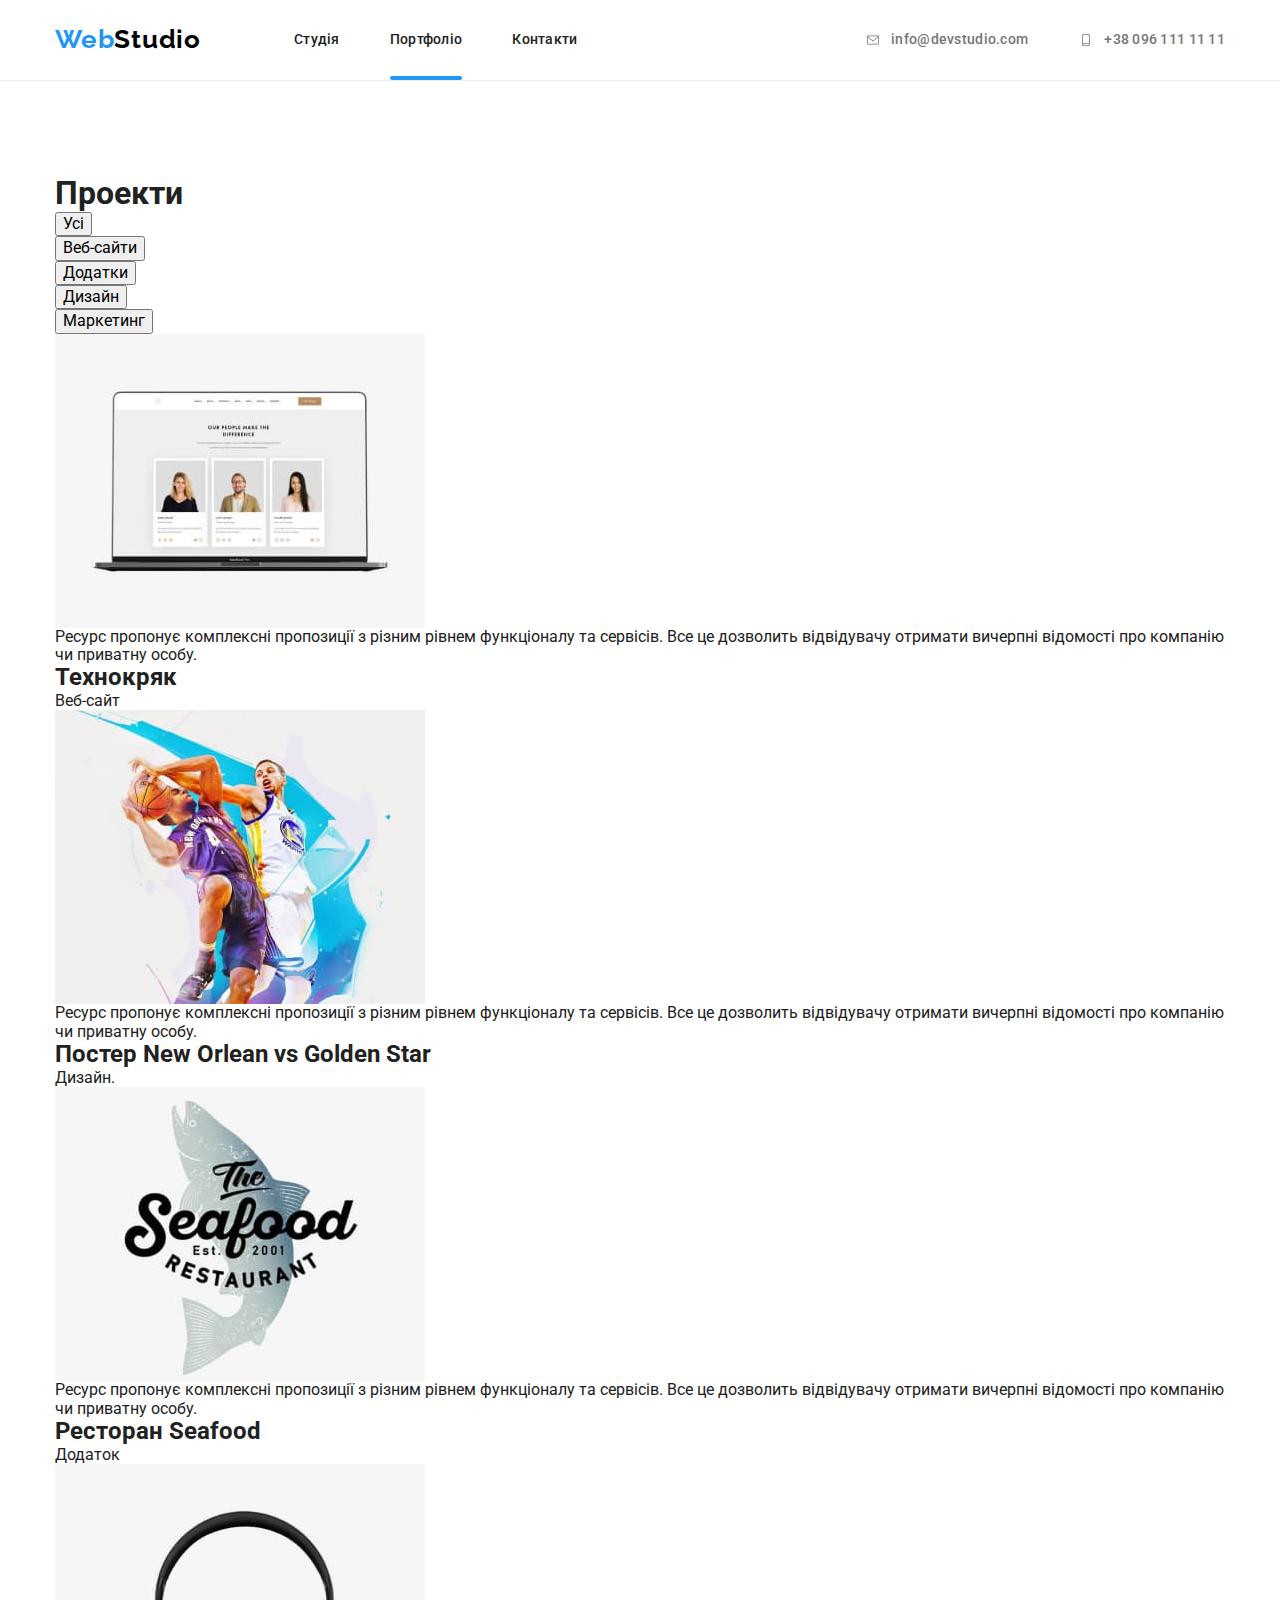
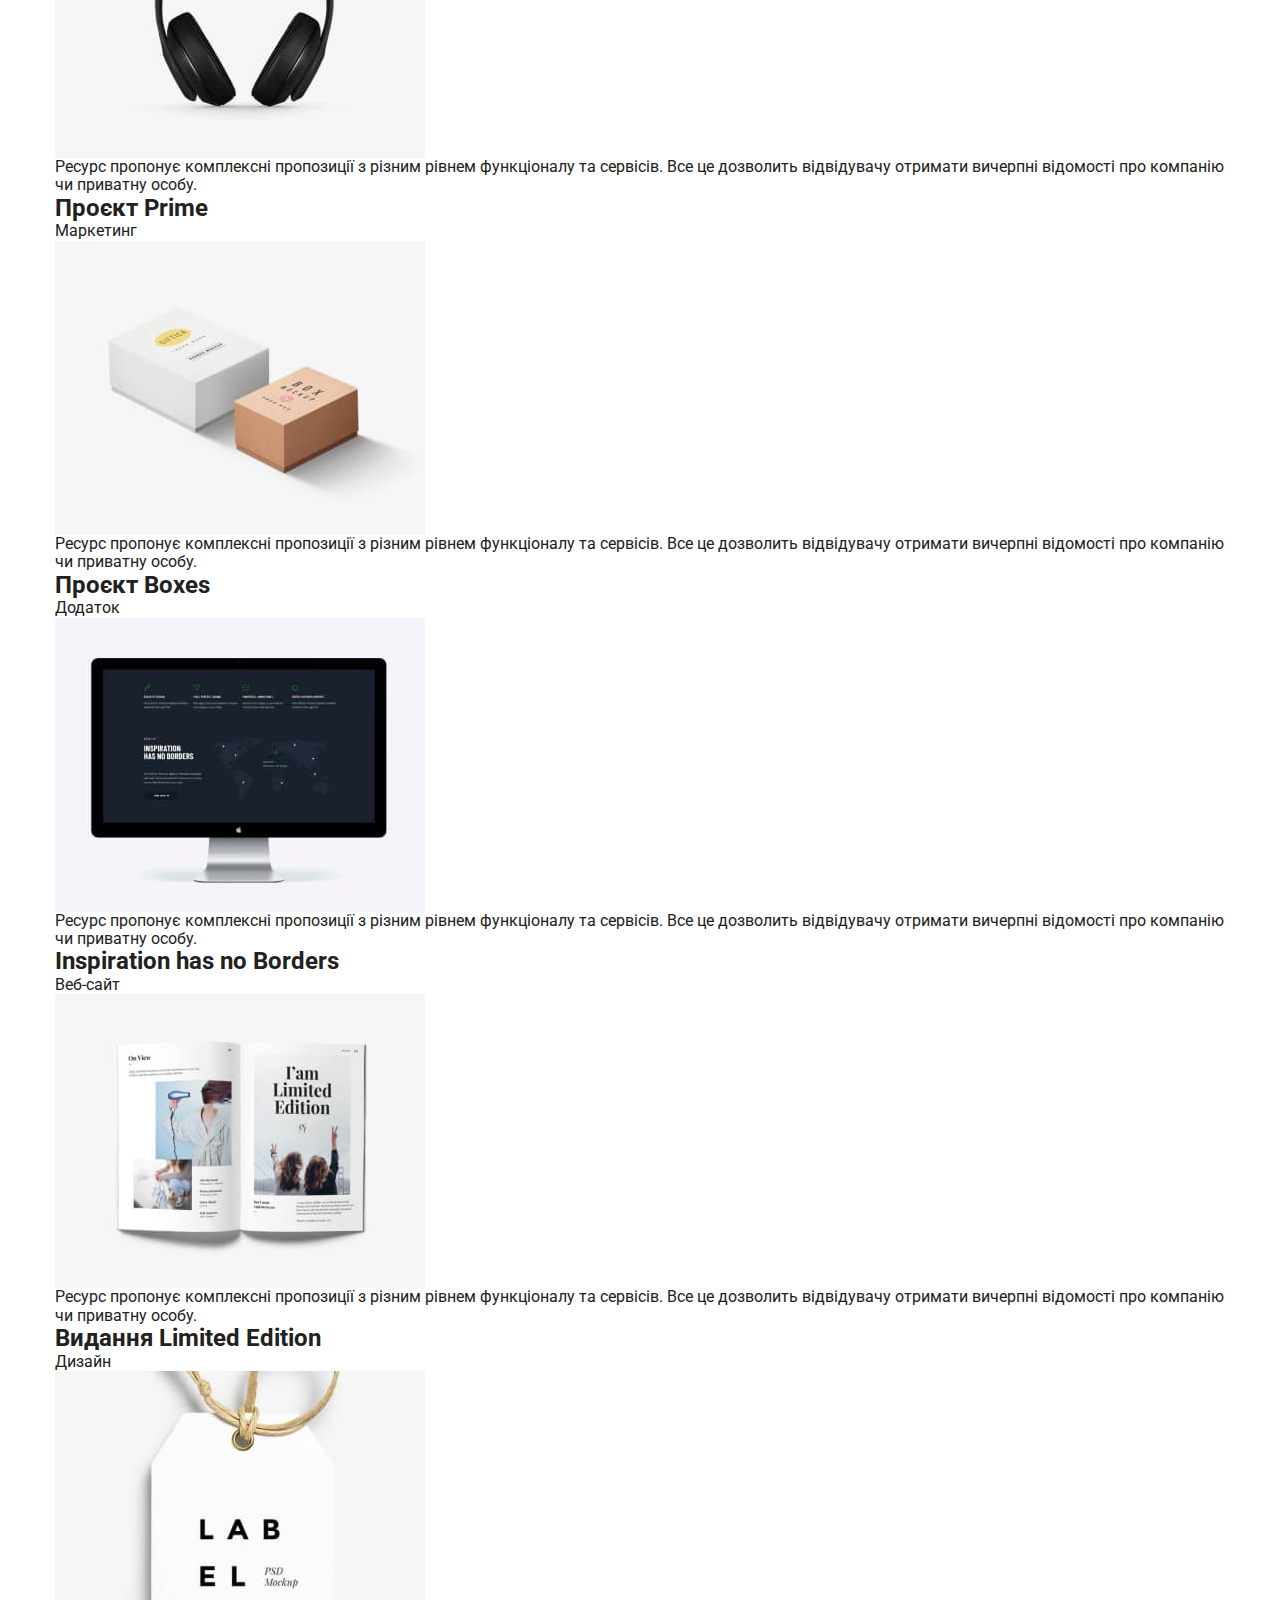
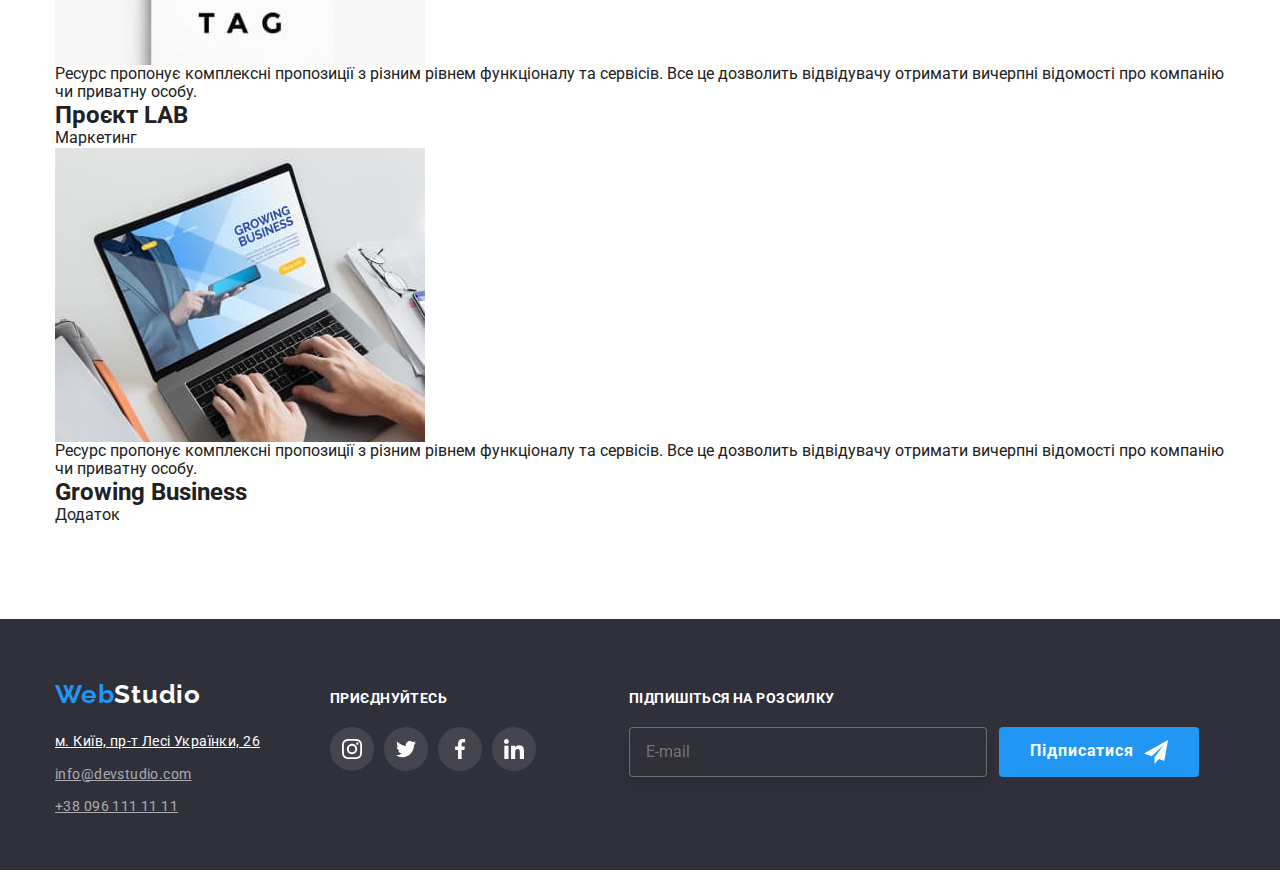
<file: portfolio.html>
<!DOCTYPE html>
<html lang="uk">
<head>
    <meta charset="UTF-8">
    <meta http-equiv="X-UA-Compatible" content="IE=edge">
    <meta name="viewport" content="width=device-width, initial-scale=1.0">
    <title>Portfolio</title>
    <link href="https://fonts.googleapis.com/css2?family=Raleway:wght@700&family=Roboto:wght@400;500;700;900&display=swap" rel="stylesheet">
    <link rel="stylesheet" href="https://cdnjs.cloudflare.com/ajax/libs/modern-normalize/1.1.0/modern-normalize.css" integrity="sha512-Y0MM+V6ymRKN2zStTqzQ227DWhhp4Mzdo6gnlRnuaNCbc+YN/ZH0sBCLTM4M0oSy9c9VKiCvd4Jk44aCLrNS5Q==" crossorigin="anonymous" referrerpolicy="no-referrer">
    <link rel="stylesheet" href="./css/main.min.css">
</head>
<body>
<header class="header">
    <div class="header__header-container container">
        <nav class="nav">
            <a href="./index.html" class="logo" lang="en"><span class="logo__web-logo" lang="en">Web</span>Studio</a>
            <ul class="nav__site-nav list">
                <li class="nav__item"><a href="./index.html" class="nav__link link">Студія</a></li>
                <li class="nav__item"><a href="./portfolio.html" class="nav__link nav__link--current link">Портфоліо</a></li>
                <li class="nav__item"><a href="" class="nav__link link">Контакти</a></li>
            </ul>
        </nav>

        <div class="header__header-contacts">
            <ul class="header__contacts list">
                <li><a href="info@devstudio.com" class="header__contact">
                        <svg class="header__contact-icon" width="16px" height="12px">
                            <use href="./images/icons.svg#icon-envelope"></use>
                        </svg>info@devstudio.com
                    </a>
                </li>
                <li><a href="+380961111111" class="header__contact">
                        <svg class="header__contact-icon" width="16px" height="12px">
                            <use href="./images/icons.svg#icon-smartphone"></use>
                        </svg>+38 096 111 11 11
                    </a>
                </li>
            </ul>
        </div>
    </div>
</header>
    <main>
       
        <section class="projects-section section">
            <div class="projects-section__container container">
            <h1 class="projects-section__hidden-title">Проекти</h1>
            <ul class="projects-section__button-list list">
                <li><button class="projects-section__button" type="button">Усі</button></li>
                <li><button class="projects-section__button" type="button">Веб-сайти</button></li>
                <li><button class="projects-section__button" type="button">Додатки</button></li>
                <li><button class="projects-section__button" type="button">Дизайн</button></li>
                <li><button class="projects-section__button" type="button">Маркетинг</button></li>
            </ul>
            <ul class="projects-section__list list">
                <li class="projects-section__item">
                    <div class="projects-section__thumb">
                    <a class="projects-section__link link" href="" target="_blank" rel="noreferrer noopener">
                        <img class="projects-section__img" src="./images/portfolio/notebook.jpg" alt="Технокряк" width="370" height="294">
                    </a>
                    <div class="projects-section__overlay">
                        <p class="projects-section__text">
                            Ресурс пропонує комплексні пропозиції з різним рівнем функціоналу та сервісів. Все це дозволить відвідувачу отримати
                            вичерпні відомості про компанію чи приватну особу.
                        </p>
                    </div>
                    </div>
                    <div class="projects-section__div">
                    <h2 class="projects-section__title">Технокряк</h2>
                    <p class="projects-section__desc">
                        Веб-сайт
                    </p>
                    </div>
                </li>
                <li class="projects-section__item">
                    <div class="projects-section__thumb">
                    <a class="projects-section__link link" href="" target="_blank" rel="noreferrer noopener">
                        <img class="projects-section__img" src="./images/portfolio/basketball.jpg" alt="Постер New Orlean vs Golden Star" width="370" height="294">
                    </a>
                    <div class="projects-section__overlay">
                        <p class="projects-section__text">
                            Ресурс пропонує комплексні пропозиції з різним рівнем функціоналу та сервісів. Все це дозволить відвідувачу
                            отримати
                            вичерпні відомості про компанію чи приватну особу.
                        </p>
                    </div>
                    </div>
                    <div class="projects-section__div">
                    <h2 class="projects-section__title">Постер New Orlean vs Golden Star</h2>
                    <p class="projects-section__desc">
                        Дизайн.
                    </p>
                    </div>
                </li>
                <li class="projects-section__item">
                    <div class="projects-section__thumb">
                    <a class="projects-section__link link" href="" target="_blank" rel="noreferrer noopener">
                        <img class="projects-section__img" src="./images/portfolio/seafood.jpg" alt="Ресторан Seafood" width="370" height="294">
                    </a>
                    <div class="projects-section__overlay">
                        <p class="projects-section__text">
                            Ресурс пропонує комплексні пропозиції з різним рівнем функціоналу та сервісів. Все це дозволить відвідувачу
                            отримати
                            вичерпні відомості про компанію чи приватну особу.
                        </p>
                    </div>
                    </div>
                    <div class="projects-section__div">
                    <h2 class="projects-section__title">Ресторан Seafood</h2>
                    <p class="projects-section__desc">
                        Додаток
                    </p>
                    </div>
                </li>
                <li class="projects-section__item">
                    <div class="projects-section__thumb">
                    <a class="projects-section__link link" href="" target="_blank" rel="noreferrer noopener">
                        <img class="projects-section__img" src="./images/portfolio/headphones.jpg" alt="Проєкт Prime" width="370" height="294">
                    </a>
                    <div class="projects-section__overlay">
                        <p class="projects-section__text">
                            Ресурс пропонує комплексні пропозиції з різним рівнем функціоналу та сервісів. Все це дозволить відвідувачу
                            отримати
                            вичерпні відомості про компанію чи приватну особу.
                        </p>
                    </div>
                    </div>
                    <div class="projects-section__div">
                    <h2 class="projects-section__title">Проєкт Prime</h2>
                    <p class="projects-section__desc">
                        Маркетинг
                    </p>
                    </div>
                </li>
                <li class="projects-section__item">
                    <div class="projects-section__thumb">
                    <a class="projects-section__link link" href="" target="_blank" rel="noreferrer noopener">
                        <img class="projects-section__img" src="./images/portfolio/boxes.jpg" alt="Проєкт Boxes" width="370" height="294">
                    </a>
                    <div class="projects-section__overlay">
                        <p class="projects-section__text">
                            Ресурс пропонує комплексні пропозиції з різним рівнем функціоналу та сервісів. Все це дозволить відвідувачу
                            отримати
                            вичерпні відомості про компанію чи приватну особу.
                        </p>
                    </div>
                    </div>
                    <div class="projects-section__div">
                    <h2 class="projects-section__title">Проєкт Boxes</h2>
                    <p class="projects-section__desc">
                        Додаток
                    </p>
                    </div>
                </li>
                <li class="projects-section__item">
                    <div class="projects-section__thumb">
                    <a class="projects-section__link link" href="" target="_blank" rel="noreferrer noopener">
                    <img class="projects-section__img" src="./images/portfolio/display.jpg" alt="Inspiration has no Borders" width="370" height="294">
                    </a>
                    <div class="projects-section__overlay">
                        <p class="projects-section__text">
                            Ресурс пропонує комплексні пропозиції з різним рівнем функціоналу та сервісів. Все це дозволить відвідувачу
                            отримати
                            вичерпні відомості про компанію чи приватну особу.
                        </p>
                    </div>
                    </div>
                    <div class="projects-section__div">
                    <h2 class="projects-section__title">Inspiration has no Borders</h2>
                    <p class="projects-section__desc">
                        Веб-сайт
                    </p>
                    </div>
                </li>
                <li class="projects-section__item">
                    <div class="projects-section__thumb">
                    <a class="projects-section__link link" href="" target="_blank" rel="noreferrer noopener">
                        <img class="projects-section__img" src="./images/portfolio/book.jpg" alt="Видання Limited Edition" width="370" height="294">
                    </a>
                    <div class="projects-section__overlay">
                        <p class="projects-section__text">
                            Ресурс пропонує комплексні пропозиції з різним рівнем функціоналу та сервісів. Все це дозволить відвідувачу
                            отримати
                            вичерпні відомості про компанію чи приватну особу.
                        </p>
                    </div>
                    </div>
                    <div class="projects-section__div">
                    <h2 class="projects-section__title">Видання Limited Edition</h2>
                    <p class="projects-section__desc">
                        Дизайн
                    </p>
                    </div>
                </li>
                <li class="projects-section__item">
                   <div class="projects-section__thumb"> 
                    <a class="projects-section__link link" href="" target="_blank" rel="noreferrer noopener">
                        <img class="projects-section__img" src="./images/portfolio/tag.jpg" alt="Проєкт LAB" width="370" height="294">
                    </a>
                    <div class="projects-section__overlay">
                        <p class="projects-section__text">
                            Ресурс пропонує комплексні пропозиції з різним рівнем функціоналу та сервісів. Все це дозволить відвідувачу
                            отримати
                            вичерпні відомості про компанію чи приватну особу.
                        </p>
                    </div>
                    </div>
                    <div class="projects-section__div">
                    <h2 class="projects-section__title">Проєкт LAB</h2>
                    <p class="projects-section__desc">
                        Маркетинг
                    </p>
                    </div>
                </li>
                <li class="projects-section__item">
                   <div class="projects-section__thumb">
                    <a class="projects-section__link link" href="" target="_blank" rel="noreferrer noopener">
                        <img class="projects-section__img" src="./images/portfolio/leptop.jpg" alt="Growing Business" width="370" height="294">
                    </a>
                    <div class="projects-section__overlay">
                        <p class="projects-section__text">
                            Ресурс пропонує комплексні пропозиції з різним рівнем функціоналу та сервісів. Все це дозволить відвідувачу
                            отримати
                            вичерпні відомості про компанію чи приватну особу.
                        </p>
                    </div>
                    </div>
                    <div class="projects-section__div">
                    <h2 class="projects-section__title">Growing Business</h2>
                    <p class="projects-section__desc">
                        Додаток
                    </p>
                    </div>
                </li>
            </ul>
            </div>
        </section>
    </main>

<footer class="footer">
    <div class="footer__container container">
        <div class="footer__content">
            <div class="footer__logo-adress">
                <a href="/" class="logo logo--footer" lang="en"><span class="logo__web-logo"
                        lang="en">Web</span>Studio</a>
                <div class="footer__adress-content">
                    <address>
                        <ul class="footer__address list">

                            <li class="footer__addres-item"><a href="https://goo.gl/maps/pwcy8Wqo1RzwF6ERA"
                                    target="_blank" rel="noreferrer noopener" class="footer__map">м. Київ, пр-т Лесі
                                    Українки, 26</a></li>
                            <li class="footer__addres-item"><a href="info@devstudio.com"
                                    class="footer__contact-info footer__contact-info--mail">info@devstudio.com</a></li>
                            <li class="footer__addres-item"><a href="+380961111111" class="footer__contact-info">+38 096
                                    111 11 11</a></li>

                        </ul>
                    </address>
                </div>
            </div>
            <div class="footer__social">
                <h2 class="footer__title">приєднуйтесь</h2>
                <div class="footer__icons">
                    <ul class="footer__icon list">
                        <li><a class="footer__link link" href="https://www.instagram.com/" aria-label="Instagram"
                                target="_blank" rel="noreferrer noopener">
                                <svg class="footer__icon" width="20px" height="20px">
                                    <use href="./images/icons.svg#icon-instagram"></use>
                                </svg></a>
                        </li>
                        <li><a class="footer__link link" href="https://twitter.com/" aria-label="Twitter"
                                target="_blank" rel="noreferrer noopener">
                                <svg class="footer__icon" width="20px" height="20px">
                                    <use href="./images/icons.svg#icon-twitter"></use>
                                </svg></a>
                        </li>
                        <li><a class="footer__link link" href="https://www.facebook.com/" aria-label="Facebook"
                                target="_blank" rel="noreferrer noopener">
                                <svg class="footer__icon" width="20px" height="20px">
                                    <use href="./images/icons.svg#icon-facebook"></use>
                                </svg></a>
                        </li>
                        <li><a class="footer__link link" href="https://www.linkedin.com/" aria-label="LinkedIn"
                                target="_blank" rel="noreferrer noopener">
                                <svg class="footer__icon" width="20px" height="20px">
                                    <use href="./images/icons.svg#icon-linkedin"></use>
                                </svg></a>
                        </li>
                    </ul>
                </div>

            </div>
            <div class="footer__mail-form">
                <h2 class="footer__form-title">Підпишіться на розсилку</h2>
                <div role="group" class="footer__form-group">
                    <form class="footer__form">
                        <label for="mail"></label>
                        <input class="footer__mail-input" type="email" name="email" id="mail" placeholder="E-mail">
                        <button type="submit" class="footer__sub-btn">
                            Підписатися
                            <svg class="sub-icon" width="24px" height="24px">
                                <use href="./images/icons.svg#icon-icon-send-1"></use>
                            </svg></button>
                    </form>
                </div>
            </div>
        </div>
    </div>
</footer>
    
</body>
</html>
</file>
<file: css/main.min.css>
:root{--primary-text-color: #212121;--text-color: #757575;--accent-color: #2196f3;--hero-color: #ffffff;--logo-color: #000000}body{color:var(--primary-text-color);font-family:Roboto,sans-serif}h1,h2,h3,h4,h5,h6,p,ul{margin:0}.list{list-style:none;padding:0;margin:0}.link{text-decoration:none}img{display:block;max-width:100%;height:auto}.container{padding-left:15px;padding-right:15px;margin-left:auto;margin-right:auto}@media screen and (min-width: 480px){.container{width:480px}}@media screen and (min-width: 768px){.container{width:768px}}@media screen and (min-width: 1200px){.container{width:1200px}}.section{padding-top:60px;padding-bottom:60px}@media screen and (min-width: 1200px){.section{padding-top:94px;padding-bottom:94px}}.logo{color:var(--logo-color);font-family:Raleway,sans-serif;font-weight:700;font-size:24px;line-height:1.16;letter-spacing:.03em;text-decoration:none}@media screen and (min-width: 1200px){.logo{display:flex;align-items:center;font-size:26px;line-height:1.2}}@media screen and (min-width: 768px){.logo{margin-right:93px}}.logo__web-logo{color:var(--accent-color);font-family:Raleway,sans-serif;font-weight:700;font-size:24px;line-height:1.16;letter-spacing:.03em;text-decoration:none}@media screen and (min-width: 1200px){.logo__web-logo{font-size:26px;line-height:1.2}}.logo--footer{margin-bottom:20px;color:var(--hero-color)}@media screen and (max-width: 1199px){.logo--footer{margin-right:0}}@media screen and (max-width: 767px){.logo--footer{margin-right:auto;margin-left:auto;margin-bottom:28px}}.header{border-bottom:1px solid #ececec;background-color:var(--hero-color)}.header__header-container{display:flex;align-items:center}@media screen and (max-width: 767px){.header__header-container{min-height:60px;display:flex;align-items:center;justify-content:flex-end}}.nav{margin-right:auto;display:flex;align-items:center}.nav__site-nav{display:flex;gap:50px;align-items:center}@media screen and (max-width: 767px){.nav__site-nav{display:none}}.nav__link{display:block;padding-top:32px;padding-bottom:32px;position:relative;color:var(--primary-text-color);font-weight:500;font-size:14px;line-height:1.14;letter-spacing:.02em;transition:color 250ms cubic-bezier(0.4, 0, 0.2, 1)}.nav__link:hover,.nav__link:focus{color:var(--accent-color)}.nav__link--current::after{position:absolute;content:"";display:block;bottom:0;left:0;width:100%;height:4px;border-radius:2px;background-color:var(--accent-color)}@media screen and (max-width: 767px){.header__header-contacts{display:none}}.header__contacts{display:flex;gap:50px}@media screen and (max-width: 1199px){.header__contacts{flex-direction:column;margin-left:auto;gap:10px}}.header__contact{display:flex;align-items:center;color:var(--text-color);font-weight:500;font-size:14px;line-height:1.14;letter-spacing:.02em;text-decoration:none;gap:10px;transition:color 250ms cubic-bezier(0.4, 0, 0.2, 1)}.header__contact:hover,.header__contact:focus{color:var(--accent-color)}@media screen and (max-width: 1199px){.header__contact{font-size:12px;line-height:1.16}}.header__contact-icon{fill:#757575;align-items:center}.header__contact:hover .header__contact-icon,.header__contact:focus .header__contact-icon{fill:var(--accent-color)}.menu-toggle{min-height:40px;min-width:40px;display:flex;align-items:center;justify-content:center;margin-left:auto;padding:0;background-color:rgba(0,0,0,0);cursor:pointer;border:none;border-radius:50%;outline:none}.menu-toggle .menu-toggle__icon:hover,.menu-toggle .menu-toggle__icon:focus{fill:var(--accent-color)}@media screen and (min-width: 768px){.menu-toggle{display:none}}.menu-container{position:fixed;top:0;left:0;display:flex;flex-direction:column;width:100vw;height:100vh;padding:32px;background-color:var(--hero-color);z-index:999;transform:translateX(100%);transition:transform 250ms ease-in-out}@media screen and (min-width: 768px){.menu-container{display:none}}.menu-container.is-open{transform:translateX(0)}.menu-container .menu-toggle{position:absolute;top:10px;right:15px;color:#fff}.mobile-menu{padding:0;margin:0;list-style:none;margin-bottom:auto}.mobile-menu__item{margin-bottom:32px}.mobile-menu__item:nth-last-child(1){margin-bottom:0}.mobile-menu__link{font-weight:500;font-size:40px;line-height:1.17;letter-spacing:.02em;display:block;color:var(--primary-text-color)}.current{color:var(--accent-color)}.socials-menu{display:flex;gap:20px}.socials-menu__link{color:var(--accent-color);font-weight:500;font-size:18px;line-height:1.22;letter-spacing:.02em}.contacts-menu{margin-bottom:64px}.contacts-menu__item{margin-bottom:32px}.contacts-menu__item:nth-last-child(1){margin-bottom:0}.contacts-menu__tel{font-weight:500;font-size:34px;line-height:1.17;letter-spacing:.02em;color:var(--accent-color)}.contacts-menu__mail{font-weight:500;font-size:24px;line-height:1.16;letter-spacing:.02em;color:var(--text-color)}.section-hero{padding-top:118px;padding-bottom:118px;background-color:#c4c4c4;height:400px;margin:0 auto;background-image:linear-gradient(to right, rgba(47, 48, 58, 0.4), rgba(47, 48, 58, 0.4)),url("../images/hero/bg-img_ph-@1x.jpg");background-size:cover}@media(min-device-pixel-ratio: 2),(-webkit-min-device-pixel-ratio: 2),(min-resolution: 192dpi),(min-resolution: 2dppx){.section-hero{background-image:linear-gradient(to right, rgba(47, 48, 58, 0.4), rgba(47, 48, 58, 0.4)),url("../images/hero/bg-img_ph-@2x.jpg")}}@media screen and (min-width: 768px){.section-hero{background-image:linear-gradient(to right, rgba(47, 48, 58, 0.4), rgba(47, 48, 58, 0.4)),url("../images/hero/bg-img_tab-@1x.jpg")}}@media screen and (min-width: 768px)and (min-device-pixel-ratio: 2),screen and (min-width: 768px)and (-webkit-min-device-pixel-ratio: 2),screen and (min-width: 768px)and (min-resolution: 192dpi),screen and (min-width: 768px)and (min-resolution: 2dppx){.section-hero{background-image:linear-gradient(to right, rgba(47, 48, 58, 0.4), rgba(47, 48, 58, 0.4)),url("../images/hero/bg-img_tab-@2x.jpg")}}@media screen and (min-width: 1200px){.section-hero{padding-top:200px;padding-bottom:200px;max-width:1600px;height:600px;background-image:linear-gradient(to right, rgba(47, 48, 58, 0.4), rgba(47, 48, 58, 0.4)),url("../images/hero/bg-img_des-@1x.jpg");background-size:cover}}@media screen and (min-width: 1200px)and (min-device-pixel-ratio: 2),screen and (min-width: 1200px)and (-webkit-min-device-pixel-ratio: 2),screen and (min-width: 1200px)and (min-resolution: 192dpi),screen and (min-width: 1200px)and (min-resolution: 2dppx){.section-hero{background-image:linear-gradient(to right, rgba(47, 48, 58, 0.4), rgba(47, 48, 58, 0.4)),url("../images/hero/bg-img_des-@2x.jpg")}}.section-hero__title{color:var(--hero-color);font-weight:900;font-size:26px;line-height:1.61;text-align:center;letter-spacing:.06em;text-transform:uppercase;margin-bottom:30px;margin-right:auto;margin-left:auto}@media screen and (min-width: 1200px){.section-hero__title{font-size:44px;line-height:1.36;width:696px}}.section-hero__button{min-width:200px;min-height:50px;color:var(--hero-color);background-color:var(--accent-color);font-family:inherit;font-weight:700;font-size:16px;line-height:1.9;display:flex;align-items:center;text-align:center;letter-spacing:.06em;cursor:pointer;border-radius:4px;border:solid 0px var(--hero-color);box-shadow:0px 4px 4px rgba(0,0,0,.15);padding:10px 32px;margin-left:auto;margin-right:auto;transition:background-color 250ms cubic-bezier(0.4, 0, 0.2, 1)}.section-hero__button:hover,.section-hero__button:focus{background-color:#188ce8}@media screen and (min-width: 1200px){.section-hero__button{min-width:216px}}.backdrop{position:fixed;top:0;left:0;width:100%;height:100%;background-color:rgba(0,0,0,.2);transition:opacity 250ms cubic-bezier(0.4, 0, 0.2, 1),visibility 250ms cubic-bezier(0.4, 0, 0.2, 1)}.backdrop.is-hidden{opacity:0;pointer-events:none;visibility:hidden}.backdrop.is-hidden .modal{opacity:0;transform:translate(-50%, -50%)}.modal{position:absolute;top:50%;left:50%;transform:translate(-50%, -50%);height:609px;background-color:var(--hero-color);box-shadow:0px 1px 3px rgba(0,0,0,.12),0px 1px 1px rgba(0,0,0,.14),0px 2px 1px rgba(0,0,0,.2);border-radius:4px;transition:transform 250ms cubic-bezier(0.4, 0, 0.2, 1),opacity 250ms cubic-bezier(0.4, 0, 0.2, 1)}@media screen and (min-width: 1200px){.modal{width:528px;height:581px}}@media screen and (max-width: 480px){.modal{width:100%}}@media screen and (min-width: 480px)and (max-width: 1199px){.modal{width:450px}}.modal__btn{position:absolute;width:30px;height:30px;top:8px;right:8px;padding:0;margin-top:8px;margin-right:8px;margin-left:490px;margin-bottom:543px;display:flex;align-items:center;justify-content:center;background-color:var(--hero-color);border:1px solid rgba(0,0,0,.1);border-radius:50%;cursor:pointer;transition:fill 250ms cubic-bezier(0.4, 0, 0.2, 1)}.modal__btn:hover,.modal__btn:focus{fill:#188ce8}.modal__title{font-weight:700;font-size:20px;line-height:1.15;text-align:center;letter-spacing:.03em;color:#212121;padding-top:40px;padding-left:40px;padding-right:40px;margin-bottom:26px}@media screen and (min-width: 1200px){.modal__title{margin-bottom:12px}}.form{display:flex;flex-direction:column;font-size:12px;letter-spacing:.01em;color:#757575;padding-left:40px;padding-right:40px}.form__label{margin-bottom:10px;align-items:center;line-height:1.16}.form__group{position:relative;margin-top:4px}.form__input{width:100%;padding:12px 42px;height:40px;border:1px solid rgba(33,33,33,.2);border-radius:4px;font-size:16px;transition:outline 250ms cubic-bezier(0.4, 0, 0.2, 1)}.form__input:focus{outline:1px solid #2196f3}.form__icon{position:absolute;left:12px;top:50%;transform:translateY(-50%);transition:fill 250ms cubic-bezier(0.4, 0, 0.2, 1)}.form__input:focus+.form__icon{fill:#2196f3}.form__textarea-label{margin-bottom:20px;line-height:1.16}.form__textarea{resize:none;width:370px;height:120px;padding:10px 14px;border:1px solid rgba(33,33,33,.2);border-radius:4px;outline-offset:-1px;font-size:14px;line-height:1.14;transition:outline 250ms cubic-bezier(0.4, 0, 0.2, 1)}.form__textarea:focus{outline:1px solid #2196f3}@media screen and (min-width: 1200px){.form__textarea{width:448px;font-size:12px;line-height:1.16}}.form__checkbox{position:relative;align-items:center;justify-content:center;gap:10px;height:24px;padding-left:10px;margin-bottom:30px;font-weight:400;font-size:12px;line-height:1.16;letter-spacing:.03em}.form__checkbox .form__link{color:var(--accent-color);text-decoration:underline;text-underline-offset:3px}@media screen and (min-width: 1200px){.form__checkbox{font-size:14px;line-height:1.71}}.form__checkbox-icon{position:absolute;left:0;top:0;transform:translateX(8px) translateY(4px);display:inline-block;width:16px;height:15px;border:2px solid #000;border-radius:4px;transition:background-color 250ms cubic-bezier(0.4, 0, 0.2, 1),background-image 250ms cubic-bezier(0.4, 0, 0.2, 1),border 250ms cubic-bezier(0.4, 0, 0.2, 1)}.form__input-check{opacity:0;position:absolute;transform:translateY(10px);z-index:10}.form__input-check:checked~.form__checkbox-icon{background-color:rgba(0,0,0,0);background-color:#2196f3;background-image:url(../images/icon-check.svg);background-size:contain;background-position:center;background-repeat:no-repeat;background-origin:border-box;border:rgba(0,0,0,0)}.form__check-label{position:absolute;left:0;top:0;transform:translateX(30px)}.form__modal-form-btn{display:flex;justify-content:center;align-items:center;min-width:200px;min-height:50px;background:var(--accent-color);border-radius:4px;margin-left:auto;margin-right:auto;font-weight:700;font-size:16px;line-height:1.9;letter-spacing:.06em;color:var(--hero-color);border:solid 0px var(--hero-color);cursor:pointer;transition:background-color 250ms cubic-bezier(0.4, 0, 0.2, 1),box-shadow 250ms cubic-bezier(0.4, 0, 0.2, 1)}.form__modal-form-btn:focus,.form__modal-form-btn:hover{background-color:#188ce8;box-shadow:0px 4px 4px rgba(0,0,0,.15)}@media screen and (min-width: 1200px){.feature{padding-bottom:0}}.feature__feature-list{display:flex;flex-direction:column;gap:30px}@media screen and (min-width: 768px)and (max-width: 1199px){.feature__feature-list{display:flex;flex-direction:row;gap:0;flex-wrap:wrap;margin:-15px}}@media screen and (min-width: 1200px){.feature__feature-list{flex-direction:row}}@media screen and (min-width: 768px)and (max-width: 1199px){.feature__item{margin:15px;width:calc((100% - 60px)/2)}}.feature__images{display:flex;height:120px;gap:30px;align-items:center;justify-content:center;background-color:#f5f4fa;border-radius:4px;margin-bottom:30px}@media screen and (min-width: 768px)and (max-width: 1199px){.feature__images{width:354px;height:120px}}@media screen and (min-width: 1200px){.feature__images{width:270px;height:120px}}.feature__title{margin-bottom:10px;font-weight:700;font-size:14px;line-height:1.14;letter-spacing:.03em;text-transform:uppercase;text-align:center}@media screen and (min-width: 768px){.feature__title{text-align:justify}}.feature__text{color:var(--text-color);font-size:14px;line-height:1.7;letter-spacing:.03em}@media screen and (max-width: 1199px){.works-section{display:none}}.works-section__title{font-weight:700;font-size:36px;line-height:1.16;text-align:center;letter-spacing:.03em;margin-bottom:50px}.works-section__list{display:flex;gap:30px;width:1200px;margin-left:auto;margin-right:auto}.works-section__item{position:relative}.works-section__overlay{position:absolute;width:100%;height:70px;background-color:rgba(47,48,58,.8);bottom:0;left:0;display:flex;align-items:center;justify-content:center}.works-section__div-title{font-weight:700;font-size:14px;line-height:1.14;letter-spacing:.03em;text-transform:uppercase;color:#fff}.team-section{background:#f5f4fa}.team-section__title{font-weight:700;font-size:28px;line-height:1.17;text-align:center;letter-spacing:.03em;margin-bottom:30px}@media screen and (min-width: 1200px){.team-section__title{font-size:36px;line-height:1.16;margin-bottom:50px}}.team-section__list{display:flex;flex-direction:column;gap:30px;align-items:center}@media screen and (min-width: 768px)and (max-width: 1199px){.team-section__list{display:flex;flex-direction:row;gap:0;flex-wrap:wrap;margin:-15px}}@media screen and (min-width: 1200px){.team-section__list{flex-direction:row;width:1200px;margin-left:auto;margin-right:auto}}.team-section__item{background:#fff;box-shadow:0px 1px 3px rgba(0,0,0,.12),0px 1px 1px rgba(0,0,0,.14),0px 2px 1px rgba(0,0,0,.2);border-radius:0px 0px 4px 4px}@media screen and (min-width: 768px)and (max-width: 1199px){.team-section__item{margin:15px;width:calc((100% - 60px)/2)}}@media screen and (min-width: 1200px){.team-section__item{width:270px}}.team-section__team1,.team-section__team2,.team-section__team3,.team-section__team4{padding-top:30px;padding-bottom:24px}@media screen and (min-width: 1200px){.team-section__team1,.team-section__team2,.team-section__team3,.team-section__team4{padding-bottom:30px}}.team-section__name{font-weight:500;font-size:16px;line-height:1.18;text-align:center;letter-spacing:.03em;margin-bottom:10px}.team-section__direction{color:var(--text-color);font-size:16px;line-height:1.18;text-align:center;letter-spacing:.03em;margin-bottom:16px}.team-section__icons{display:flex;gap:10px;justify-content:center;align-items:center}@media screen and (min-width: 1200px){.team-section__icons{padding-left:32px;padding-right:32px}}.team-section__link{display:flex;justify-content:center;align-items:center;width:44px;height:44px;border-radius:50%;transition:background-color 250ms cubic-bezier(0.4, 0, 0.2, 1)}.team-section__link:hover,.team-section__link:focus{background-color:#2196f3}.team-section__link:hover .team-section__icon,.team-section__link:focus .team-section__icon{fill:#fff}.team-section__icon{fill:#afb1b8}.team-section__link:hover .team-section__icon,.team-section__link:focus .team-section__icon{fill:#fff}.partners-section__title{font-weight:700;font-size:28px;line-height:1.17;text-align:center;letter-spacing:.03em;margin-bottom:30px}@media screen and (min-width: 1200px){.partners-section__title{font-size:36px;line-height:1.16;margin-bottom:50px}}.partners-section__list{display:flex;flex-wrap:wrap;margin:-15px}@media screen and (min-width: 1200px){.partners-section__list{flex-wrap:nowrap;justify-content:center;gap:30px;margin:0}}@media screen and (max-width: 767px){.partners-section__item{margin:15px;width:calc((100% - 60px)/2)}}@media screen and (min-width: 768px)and (max-width: 1199px){.partners-section__item{margin:15px;width:calc((100% - 90px)/3)}}.partners-section__link{display:flex;height:92px;border:1px solid #afb1b8;border-radius:4px;justify-content:center;align-items:center;transition:border 250ms cubic-bezier(0.4, 0, 0.2, 1)}.partners-section__link:hover,.partners-section__link:focus{border:1px solid #2196f3}@media screen and (min-width: 768px)and (max-width: 1199px){.partners-section__link{width:226px}}@media screen and (min-width: 1200px){.partners-section__link{width:170px}}.partners-section__icon{fill:#afb1b8;transition:fill 250ms cubic-bezier(0.4, 0, 0.2, 1)}.partners-section__link:hover .partners-section__icon,.partners-section__link:focus .partners-section__icon{fill:#2196f3}.footer{padding-top:60px;padding-bottom:60px;background-color:#2f303a}@media screen and (max-width: 767px){.footer{height:604px}}@media screen and (min-width: 768px){.footer{height:464px}}@media screen and (min-width: 1200px){.footer{height:251px}}@media screen and (min-width: 768px)and (max-width: 1199px){.footer__content{display:flex;flex-wrap:wrap;text-align:center}}@media screen and (min-width: 1200px){.footer__content{display:flex}}@media screen and (min-width: 768px)and (max-width: 1199px){.footer__logo-adress{display:flex;flex-direction:column;align-items:center;text-align:center;margin-left:auto;margin-right:165px}}@media screen and (max-width: 767px){.footer__logo-adress{display:flex;flex-direction:column;align-items:center;text-align:center}}.footer__adress-content{margin-bottom:60px}@media screen and (min-width: 1200px){.footer__adress-content{margin-right:70px}}@media screen and (min-width: 1200px){.footer__contact-info--mail{margin-bottom:9px}}.footer__addres-item{margin-bottom:12px}@media screen and (min-width: 1200px){.footer__addres-item{margin-bottom:9px}}.footer__addres-item:nth-last-child(1){margin-bottom:0}@media screen and (min-width: 1200px){.footer__addres-item:last-child{margin-bottom:0}}.footer__map{color:var(--hero-color);font-style:normal;font-size:14px;line-height:1.7;letter-spacing:.03em}.footer__contact-info{color:rgba(255,255,255,.6);font-style:normal;font-size:14px;line-height:1.7;letter-spacing:.03em}@media screen and (max-width: 1199px){.footer__social{display:flex;flex-direction:column;align-items:center;text-align:center;margin-right:auto}}@media screen and (max-width: 767px){.footer__social{display:flex;flex-direction:column;align-items:center;text-align:center;margin-bottom:60px}}@media screen and (min-width: 1200px){.footer__social{max-height:80px}}.footer__title{display:inline-block;margin-bottom:20px;font-weight:700;font-size:14px;line-height:1.14;letter-spacing:.03em;text-transform:uppercase;color:var(--hero-color)}@media screen and (min-width: 1200px){.footer__title{padding-top:12px}}.footer__icon{display:flex;gap:10px;justify-content:center;align-items:center;fill:var(--hero-color)}.footer__link{display:flex;justify-content:center;align-items:center;width:44px;height:44px;border-radius:50%;background-color:rgba(255,255,255,.1);transition:background-color 250ms cubic-bezier(0.4, 0, 0.2, 1)}.footer__link:hover,.footer__link:focus{background-color:var(--accent-color)}@media screen and (max-width: 767px){.footer__mail-form{display:flex;flex-direction:column;align-items:center;text-align:center}}@media screen and (max-width: 1199px){.footer__mail-form{display:flex;flex-direction:column;align-items:center;text-align:center;margin-left:auto;margin-right:auto}}.footer__form-title{font-weight:700;font-size:14px;line-height:1.14;letter-spacing:.03em;text-transform:uppercase;color:var(--hero-color)}@media screen and (min-width: 1200px){.footer__form-title{margin-bottom:20px;margin-left:93px;padding-top:12px}}.footer__mail-input{max-width:450px;border:1px solid rgba(255,255,255,.3);filter:drop-shadow(0px 4px 4px rgba(0, 0, 0, 0.15));border-radius:4px;background-color:#2f303a;padding:15px 16px;color:rgba(255,255,255,.6);transition:border 250ms cubic-bezier(0.4, 0, 0.2, 1),filter 250ms cubic-bezier(0.4, 0, 0.2, 1),background-color 250ms cubic-bezier(0.4, 0, 0.2, 1)}.footer__mail-input:focus{border:1px solid rgba(255,255,255,.3);filter:drop-shadow(0px 4px 4px rgba(0, 0, 0, 0.15));background-color:#2f303a}@media screen and (min-width: 480px)and (max-width: 1199px){.footer__mail-input{min-width:450px}}@media screen and (min-width: 1200px){.footer__mail-input{margin-left:93px;margin-right:12px;width:358px;height:50px}}.footer__sub-btn{display:flex;justify-content:center;align-items:center;min-width:200px;min-height:50px;background:var(--accent-color);border-radius:4px;margin-left:auto;margin-right:auto;font-weight:700;font-size:16px;line-height:1.9;gap:10px;letter-spacing:.06em;color:var(--hero-color);border:solid 0px var(--hero-color);cursor:pointer;transition:background-color 250ms cubic-bezier(0.4, 0, 0.2, 1),box-shadow 250ms cubic-bezier(0.4, 0, 0.2, 1)}.footer__sub-btn:focus,.footer__sub-btn:hover{background-color:#188ce8;box-shadow:0px 4px 4px rgba(0,0,0,.15)}.footer__form{display:flex}@media screen and (max-width: 767px){.footer__form{flex-direction:column;align-items:center;text-align:center;gap:20px}}@media screen and (max-width: 1199px){.footer__form{flex-direction:column;align-items:center;text-align:center;gap:20px}}/*# sourceMappingURL=main.min.css.map */
</file>
